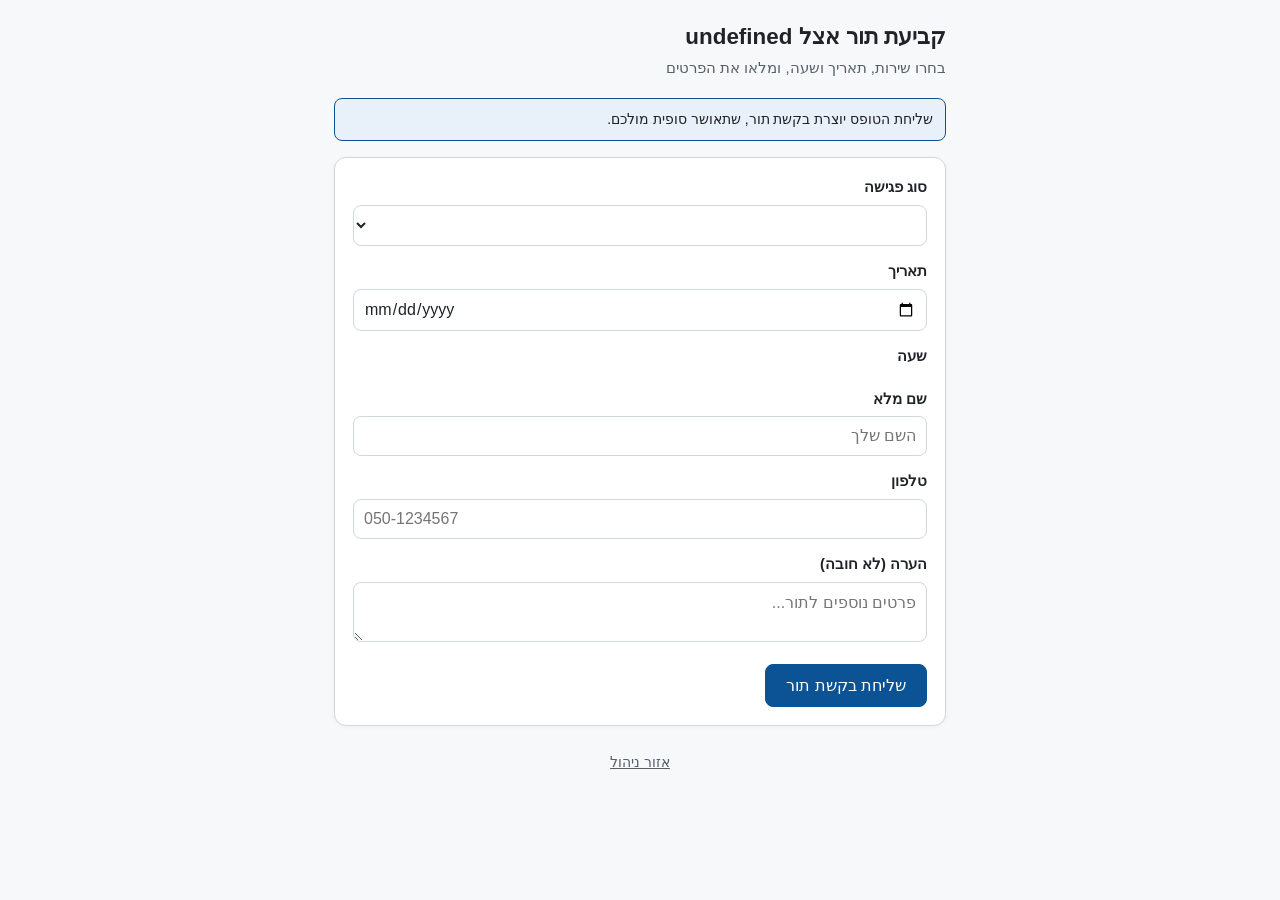
<file: appointments/index.html>
<!DOCTYPE html>
<html lang="he" dir="rtl">
<head>
<meta charset="UTF-8">
<meta name="viewport" content="width=device-width, initial-scale=1.0">
<title>קביעת תור</title>
<link rel="stylesheet" href="style.css">
</head>
<body>
<main>
  <h1 id="page-title">קביעת תור</h1>
  <p class="subtitle" id="page-subtitle"></p>

  <div class="notice">
    שליחת הטופס יוצרת בקשת תור, שתאושר סופית מולכם.
  </div>

  <div class="card" id="booking-card">
    <div class="field">
      <label for="service">סוג פגישה</label>
      <select id="service"></select>
    </div>

    <div class="field">
      <label for="date">תאריך</label>
      <input type="date" id="date">
    </div>

    <div class="field">
      <label>שעה</label>
      <div id="slots" class="slots-grid"></div>
      <p id="no-slots" class="empty-note" hidden>אין שעות פנויות בתאריך זה. נסו תאריך אחר.</p>
    </div>

    <div class="field">
      <label for="name">שם מלא</label>
      <input type="text" id="name" autocomplete="name" placeholder="השם שלך">
    </div>

    <div class="field">
      <label for="phone">טלפון</label>
      <input type="tel" id="phone" autocomplete="tel" placeholder="050-1234567">
    </div>

    <div class="field">
      <label for="note">הערה (לא חובה)</label>
      <textarea id="note" placeholder="פרטים נוספים לתור..."></textarea>
    </div>

    <div class="btn-row">
      <button class="btn" id="submit-btn">שליחת בקשת תור</button>
    </div>
    <p id="form-error" class="access-gate-error" hidden></p>
  </div>

  <div class="card" id="confirm-card" hidden>
    <h2>הבקשה מוכנה לשליחה ✅</h2>
    <p id="confirm-summary"></p>
    <div class="btn-row">
      <button class="btn secondary" id="ics-btn">הוספת התזכורת ליומן שלי</button>
      <button class="btn secondary" id="new-request-btn">בקשת תור נוספת</button>
    </div>
  </div>

  <div class="footer-link"><a href="admin.html">אזור ניהול</a></div>
</main>
<script src="store.js"></script>
<script src="app.js"></script>
</body>
</html>
</file>
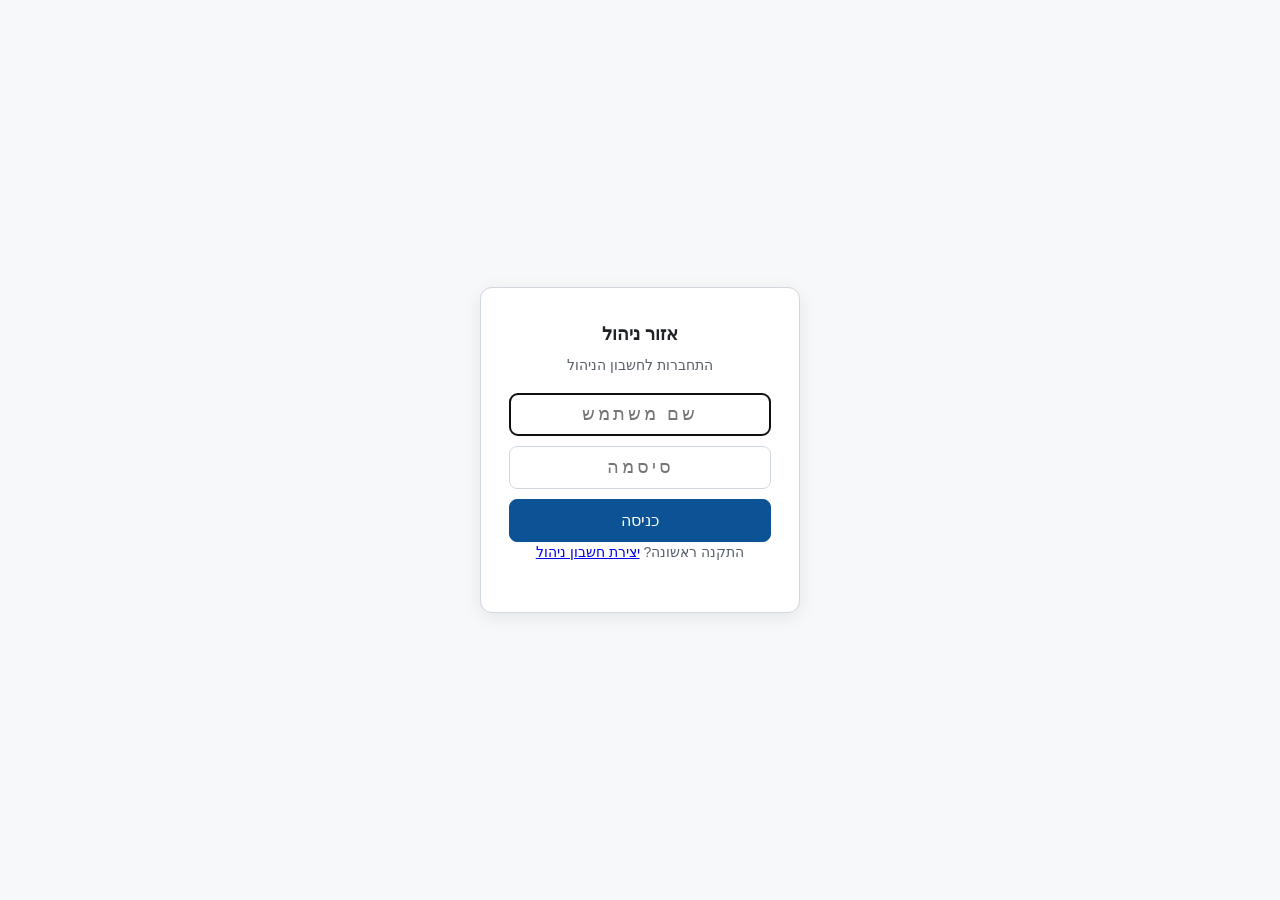
<file: appointments/admin.html>
<!DOCTYPE html>
<html lang="he" dir="rtl">
<head>
<meta charset="UTF-8">
<meta name="viewport" content="width=device-width, initial-scale=1.0">
<title>ניהול תורים</title>
<link rel="stylesheet" href="style.css">
</head>
<body>

<div class="access-gate" id="gate">
  <div class="access-gate-box">
    <h2>אזור ניהול</h2>
    <p>התחברות לחשבון הניהול</p>
    <form id="gate-form">
      <input type="text" id="gate-username" placeholder="שם משתמש" autofocus>
      <input type="password" id="gate-password" placeholder="סיסמה">
      <button type="submit" class="btn">כניסה</button>
    </form>
    <p class="access-gate-error" id="gate-error" hidden></p>
    <p class="hint">התקנה ראשונה? <a href="api/setup.php">יצירת חשבון ניהול</a></p>
  </div>
</div>

<main id="admin-main" hidden>
  <div style="display:flex; justify-content:space-between; align-items:center; flex-wrap:wrap; gap:10px;">
    <h1 style="margin:0">ניהול תורים — <span id="business-name"></span></h1>
    <button class="btn small secondary" id="logout-btn">התנתקות</button>
  </div>

  <div class="card">
    <h2 style="margin-top:0">הוספת תור</h2>
    <div class="field">
      <label for="a-service">סוג פגישה</label>
      <select id="a-service"></select>
    </div>
    <div class="field">
      <label for="a-date">תאריך</label>
      <input type="date" id="a-date">
    </div>
    <div class="field">
      <label>שעה</label>
      <div id="a-slots" class="slots-grid"></div>
      <p id="a-no-slots" class="empty-note" hidden>אין שעות פנויות בתאריך זה לפי שעות הפעילות והתורים הקיימים.</p>
    </div>
    <div class="field">
      <label for="a-name">שם הלקוח/ה</label>
      <input type="text" id="a-name">
    </div>
    <div class="field">
      <label for="a-phone">טלפון</label>
      <input type="tel" id="a-phone" placeholder="050-1234567">
    </div>
    <div class="field">
      <label for="a-note">הערה (לא חובה)</label>
      <textarea id="a-note"></textarea>
    </div>
    <div class="btn-row">
      <button class="btn" id="a-add-btn">הוספת תור</button>
    </div>
    <p id="a-error" class="access-gate-error" hidden></p>
  </div>

  <div class="card">
    <div style="display:flex; justify-content:space-between; align-items:center; flex-wrap:wrap; gap:10px;">
      <h2 style="margin:0">התורים שלי</h2>
      <select id="filter-select" style="width:auto;">
        <option value="upcoming">תורים קרובים</option>
        <option value="all">כל התורים</option>
        <option value="cancelled">מבוטלים</option>
      </select>
    </div>
    <div id="appt-list" style="margin-top:14px;"></div>
    <p id="empty-list" class="empty-note" hidden>אין תורים להצגה.</p>
  </div>

  <div class="card">
    <h2 style="margin-top:0">הגדרות עסק</h2>
    <div class="field">
      <label for="s-business-name">שם העסק</label>
      <input type="text" id="s-business-name">
    </div>
    <div class="field">
      <label for="s-whatsapp">מספר וואטסאפ (פורמט: 972501234567)</label>
      <input type="text" id="s-whatsapp">
    </div>
    <div class="field">
      <label for="s-interval">מרווח בין שעות (בדקות)</label>
      <input type="number" id="s-interval" min="5" step="5">
    </div>
    <div id="s-hours"></div>
    <div class="btn-row">
      <button class="btn" id="s-save-btn">שמירת הגדרות</button>
    </div>
    <p id="s-saved" class="hint" hidden>נשמר ✓</p>

    <h3>שירותים</h3>
    <div id="s-services"></div>
    <div class="btn-row">
      <button class="btn small secondary" id="s-add-service-btn">+ שירות חדש</button>
    </div>
  </div>

  <div class="footer-link"><a href="index.html">חזרה לדף קביעת התור</a></div>
</main>

<script src="store.js"></script>
<script src="admin.js"></script>
</body>
</html>
</file>
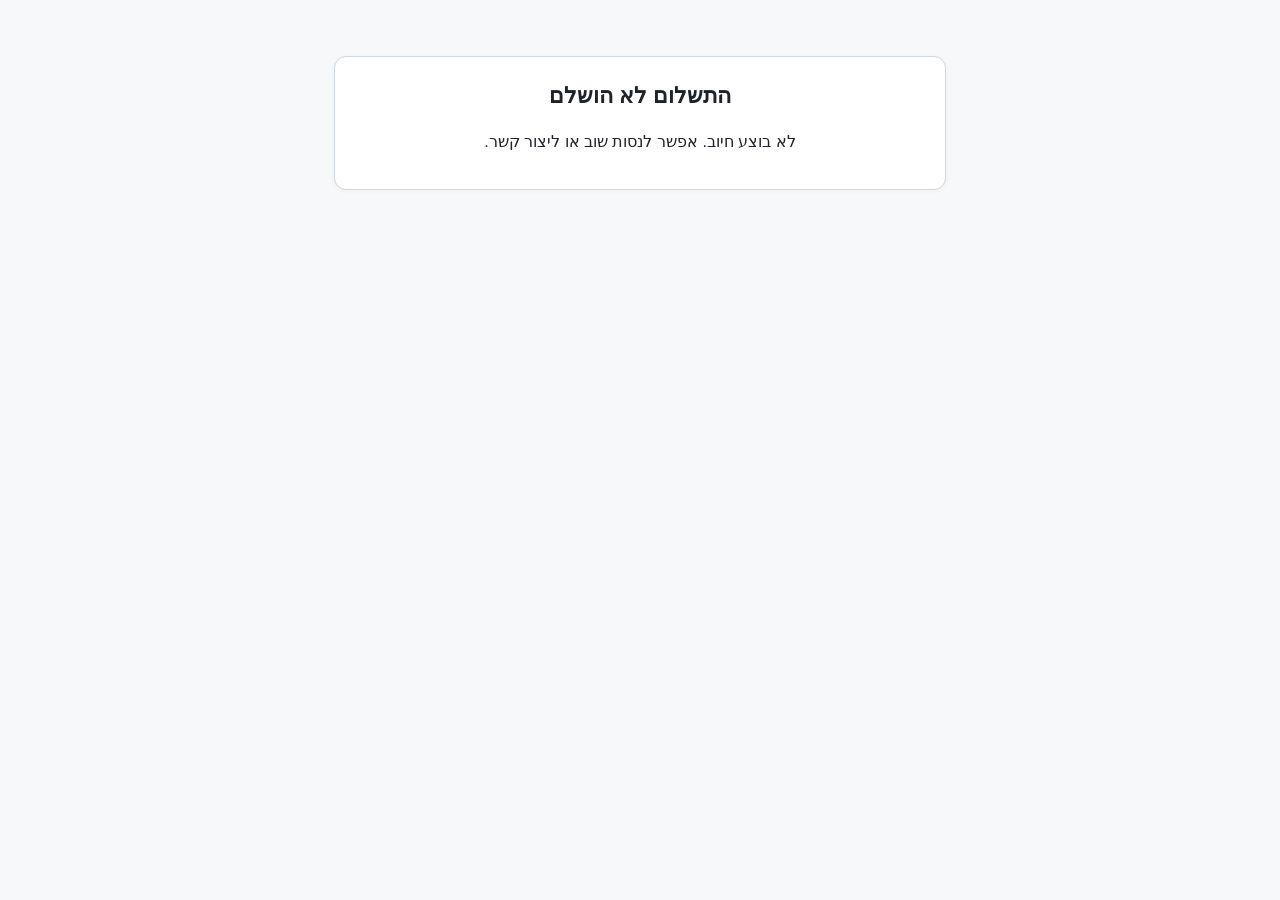
<file: appointments/payment-done.html>
<!DOCTYPE html>
<html lang="he" dir="rtl">
<head>
<meta charset="UTF-8">
<meta name="viewport" content="width=device-width, initial-scale=1.0">
<title>תוצאת תשלום</title>
<link rel="stylesheet" href="style.css">
</head>
<body>
<main>
  <div class="card" style="text-align:center; margin-top:40px;">
    <div id="ok" hidden>
      <h1>התשלום התקבל ✅</h1>
      <p>תודה! אפשר לסגור את החלון הזה.</p>
    </div>
    <div id="fail" hidden>
      <h1>התשלום לא הושלם</h1>
      <p>לא בוצע חיוב. אפשר לנסות שוב או ליצור קשר.</p>
    </div>
  </div>
</main>
<script>
  const status = new URLSearchParams(location.search).get('status');
  document.getElementById(status === 'success' ? 'ok' : 'fail').hidden = false;
</script>
</body>
</html>
</file>
<file: appointments/style.css>
* { box-sizing: border-box; }
:root {
  --primary: #0b5394; --primary-light: #e8f0fa;
  --border: #d0d7de; --bg: #f6f8fa; --text: #1f2328;
  --danger: #c1121f; --ok: #1a7f37; --muted: #57606a;
}
body {
  font-family: "Segoe UI", Arial, "Noto Sans Hebrew", sans-serif;
  margin: 0; background: var(--bg); color: var(--text);
  direction: rtl; line-height: 1.55;
}
main { max-width: 640px; margin: 0 auto; padding: 16px 14px 40px; }
h1 { font-size: 1.4rem; margin: 4px 0 2px; }
.subtitle { color: var(--muted); margin: 0 0 18px; font-size: .92rem; }

.card {
  background: #fff; border: 1px solid var(--border); border-radius: 12px;
  padding: 18px; margin-bottom: 16px; box-shadow: 0 1px 4px rgba(0,0,0,.04);
}
.field { margin-bottom: 14px; }
.field label { display: block; font-weight: 600; margin-bottom: 6px; font-size: .92rem; }
.field input, .field select, .field textarea {
  width: 100%; padding: 10px; border: 1px solid var(--border); border-radius: 8px;
  font-size: 1rem; font-family: inherit; background: #fff; color: var(--text);
}
.field textarea { resize: vertical; min-height: 60px; }
.hint { color: var(--muted); font-size: .82rem; margin-top: 4px; }

.slots-grid { display: flex; flex-wrap: wrap; gap: 8px; }
.slot-btn {
  padding: 8px 14px; border: 1px solid var(--primary); border-radius: 8px;
  background: #fff; color: var(--primary); cursor: pointer; font-size: .95rem;
}
.slot-btn:hover { background: var(--primary-light); }
.slot-btn.selected { background: var(--primary); color: #fff; }
.empty-note { color: var(--muted); font-size: .9rem; }

.btn {
  display: inline-flex; align-items: center; justify-content: center; gap: 6px;
  padding: 11px 20px; border-radius: 8px; border: 1px solid var(--primary);
  background: var(--primary); color: #fff; font-size: 1rem; cursor: pointer;
  text-decoration: none; font-family: inherit;
}
.btn:disabled { opacity: .5; cursor: not-allowed; }
.btn.secondary { background: #fff; color: var(--primary); }
.btn.danger { background: #fff; color: var(--danger); border-color: var(--danger); }
.btn.small { padding: 6px 12px; font-size: .85rem; }
.btn-row { display: flex; gap: 10px; flex-wrap: wrap; }

.notice {
  background: var(--primary-light); border: 1px solid var(--primary); border-radius: 8px;
  padding: 10px 12px; font-size: .87rem; margin-bottom: 16px; color: var(--text);
}

.appt-item {
  border: 1px solid var(--border); border-radius: 10px; padding: 12px 14px; margin-bottom: 10px;
}
.appt-item-head { display: flex; justify-content: space-between; align-items: center; gap: 8px; flex-wrap: wrap; }
.appt-date { font-weight: 700; }
.appt-time { color: var(--primary); font-weight: 700; }
.badge {
  display: inline-block; padding: 2px 9px; border-radius: 999px; font-size: .78rem; font-weight: 600;
}
.badge.confirmed { background: #e6f4ea; color: var(--ok); }
.badge.cancelled { background: #fdecec; color: var(--danger); }
.appt-meta { color: var(--muted); font-size: .88rem; margin-top: 4px; }
.appt-actions { margin-top: 10px; display: flex; gap: 8px; flex-wrap: wrap; }

.access-gate {
  position: fixed; inset: 0; background: var(--bg);
  display: flex; align-items: center; justify-content: center; z-index: 100;
}
.access-gate-box {
  background: #fff; border: 1px solid var(--border); border-radius: 12px;
  padding: 32px 28px; max-width: 320px; width: 92%; text-align: center;
  box-shadow: 0 4px 18px rgba(0,0,0,.08);
}
.access-gate-box h2 { margin: 0 0 6px; font-size: 1.15rem; }
.access-gate-box p { margin: 0 0 16px; color: var(--muted); font-size: .88rem; }
.access-gate-box form { display: flex; flex-direction: column; gap: 10px; }
.access-gate-box input {
  text-align: center; letter-spacing: 3px; font-size: 1.1rem;
  padding: 10px; border: 1px solid var(--border); border-radius: 8px;
}
.access-gate-error { color: var(--danger); font-size: .85rem; margin: 12px 0 0; }

.footer-link { text-align: center; margin-top: 24px; }
.footer-link a { color: var(--muted); font-size: .85rem; }

[hidden] { display: none !important; }
</file>
